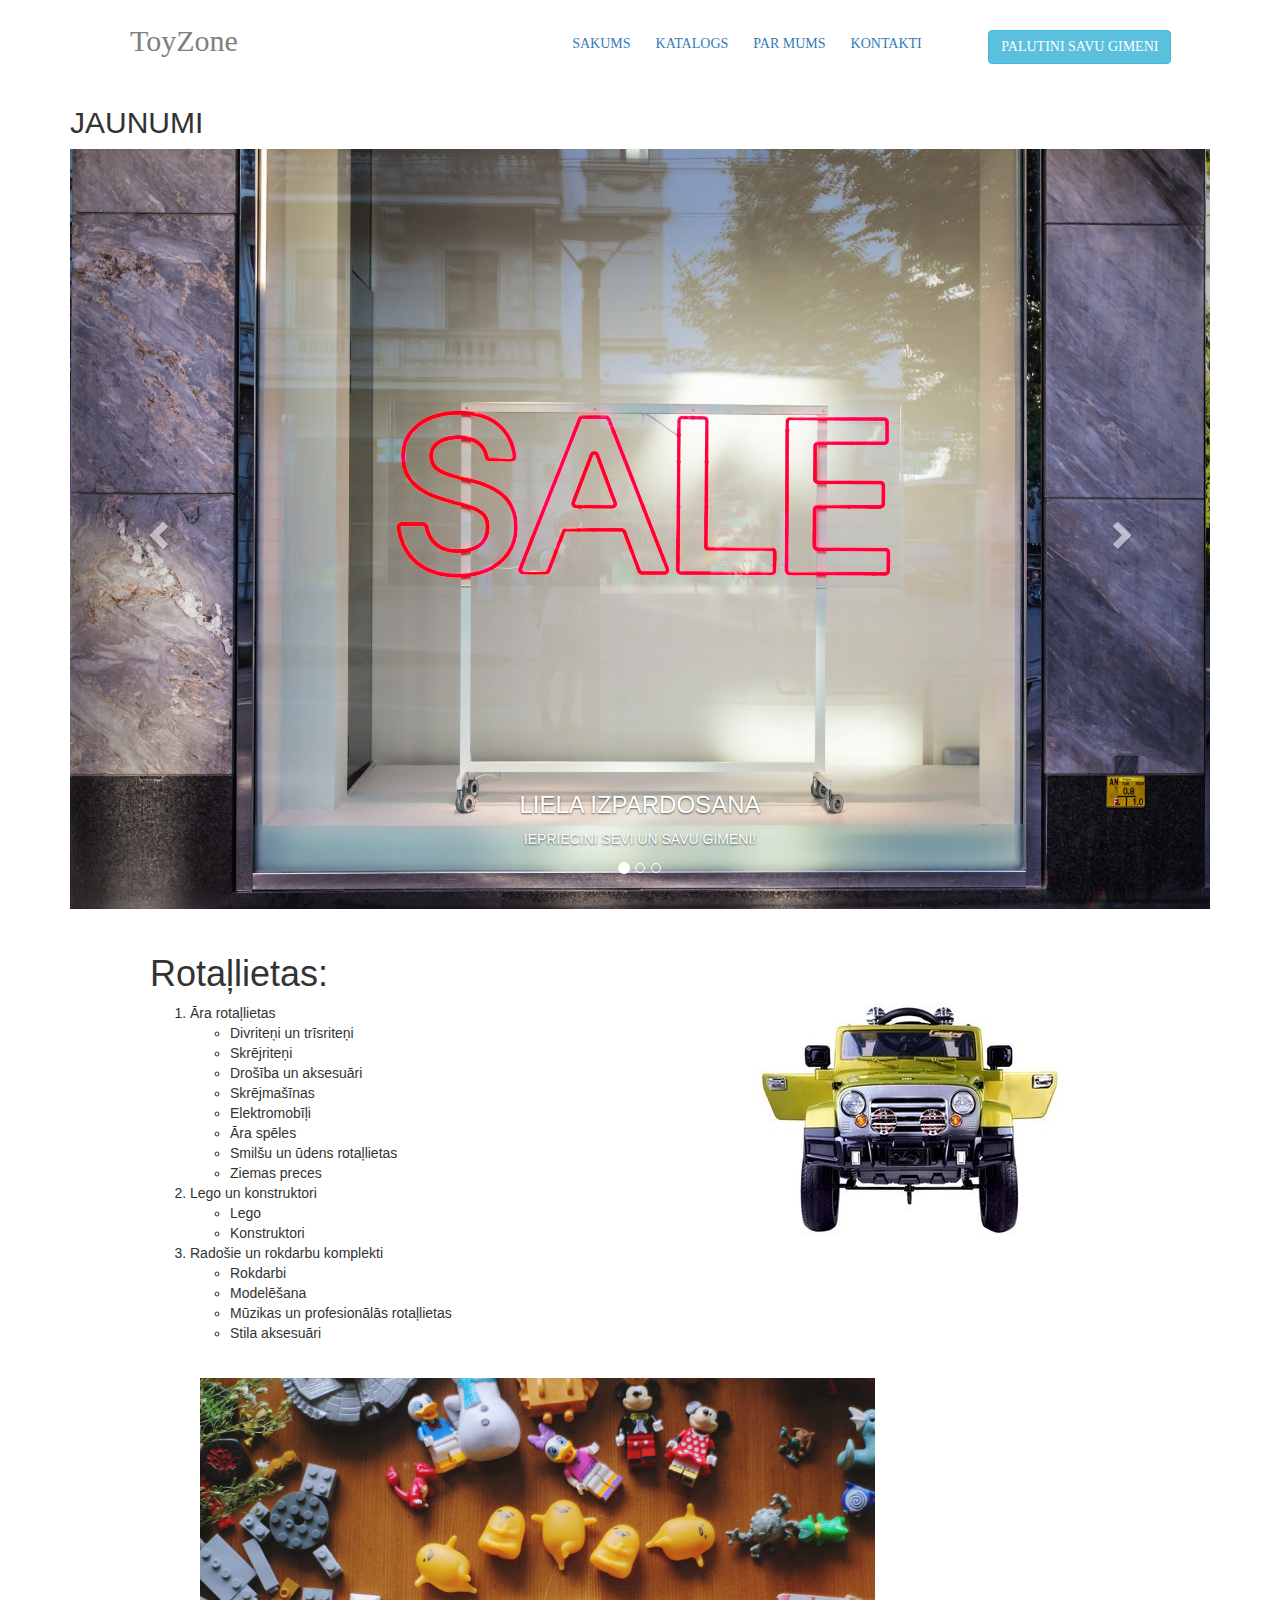
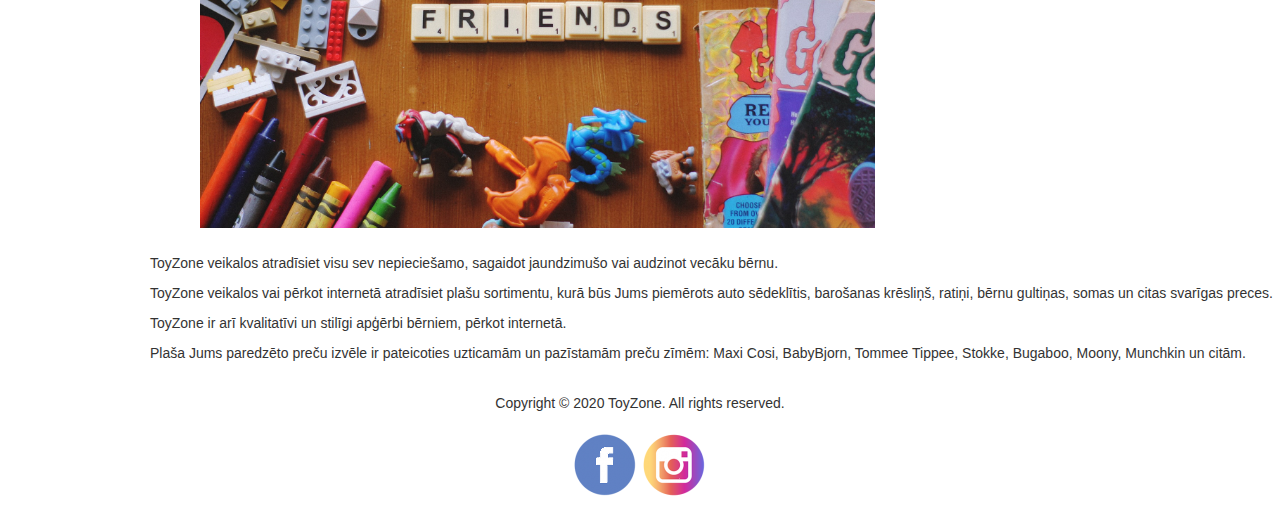
<file: index.html>
<!DOCTYPE html>
<html lang="en">
<head>
    <meta charset="UTF-8">
    <meta name="viewport" content="width=device-width, initial-scale=1.0">
    <meta http-equiv="X-UA-Compatible" content="ie=edge">
    <title>ToyZone interneta veikals</title>

    <link rel="stylesheet" href="https://maxcdn.bootstrapcdn.com/bootstrap/3.4.1/css/bootstrap.min.css">
    <link rel="stylesheet" href="./CSS/main.css">


</head>
<body>
    <div class="container-fluid">
        <div class="row" id="head">
            <div class="col-xs-5" float-left>
                <div id="company-name">ToyZone</div>
            </div>
            <div class="col-xs-5">
                <div class="btn-group" role="group" aria-label="Basic example">
                    <a class="btn btn-link" href="./index.html" role="button">SAKUMS</a>
                    <a class="btn btn-link" href="./katalogs.html" role="button">KATALOGS</a>
                    <a class="btn btn-link" href="./par_mums.html" role="button">PAR MUMS</a>
                    <a class="btn btn-link" href="./kontakti.html" role="button">KONTAKTI</a>
                </div>
            </div>
            <div class="col-xs-2">
                <div class="btn-group float-right" role="group" aria-label="Basic example">
                    <a href="./katalogs.html"><button type="button" class="btn btn-info">PALUTINI SAVU GIMENI</button></a>
                </div>

            </div>
        </div>
    </div>
    <!-- Carousel -->
    <div class="container">
            <h2>JAUNUMI</h2>
            <div id="myCarousel" class="carousel slide" data-ride="carousel">
              <!-- Indicators -->
              <ol class="carousel-indicators">
                <li data-target="#myCarousel" data-slide-to="0" class="active"></li>
                <li data-target="#myCarousel" data-slide-to="1"></li>
                <li data-target="#myCarousel" data-slide-to="2"></li>
              </ol>
          
              <!-- Wrapper for slides -->
              <div class="carousel-inner">
          
                <div class="item active">
                  <img src="./IMAGES/ad_1.jpg" alt="IZPARDOSANA" style="width:100%;">
                  <div class="carousel-caption">
                    <h3>LIELA IZPARDOSANA</h3>
                    <p>IEPRIECINI SEVI UN SAVU GIMENI!</p>
                  </div>
                </div>
          
                <div class="item">
                  <img src="./IMAGES/ad_2.jpg" alt="ZIEMASSVETKI" style="width:100%;">
                  <div class="carousel-caption">
                    <h3>DAUDZ LAIMES ZIEMASSVETKOS</h3>
                    <p>MILUS SVEICIENUS!</p>
                  </div>
                </div>
              
                <div class="item">
                  <img src="./IMAGES/ad_3.jpg" alt="LIELDIENAS" style="width:100%;">
                  <div class="carousel-caption">
                    <h3>LIELDIENU IZPARDOSANA</h3>
                    <p>ZAKIS IEPRIECINAS IKVIENU!</p>
                  </div>
                </div>
            
              </div>
          
              <!-- Left and right controls -->
              <a class="left carousel-control" href="#myCarousel" data-slide="prev">
                <span class="glyphicon glyphicon-chevron-left"></span>
                <span class="sr-only">Previous</span>
              </a>
              <a class="right carousel-control" href="#myCarousel" data-slide="next">
                <span class="glyphicon glyphicon-chevron-right"></span>
                <span class="sr-only">Next</span>
              </a>
            </div>
          </div>
          <div class="row" style="padding: 25px 0px 0px 150px">
            <div class="col-xs-12">
              <h1>Rotaļlietas:</h1>
              <img src="./IMAGES/auto.jpg" style="position: absolute; right: 20%; z-index: -1;" alt="Elektromašīna">
                <ol>
                    <li>Āra rotaļlietas</li>
                      <ul>
                        <li>Divriteņi un trīsriteņi</li>
                        <li>Skrējriteņi</li>
                        <li>Drošība un aksesuāri</li>
                        <li>Skrējmašīnas</li>
                        <li>Elektromobīļi</li>
                        <li>Āra spēles</li>
                        <li>Smilšu un ūdens rotaļlietas</li>
                        <li>Ziemas preces</li>
                      </ul> 
                    <li>Lego un konstruktori</li>
                      <ul>
                        <li>Lego</li>
                        <li>Konstruktori</li>
                      </ul>
                    <li>Radošie un rokdarbu komplekti</li>
                      <ul>
                        <li>Rokdarbi</li>
                        <li>Modelēšana</li>
                        <li>Mūzikas un profesionālās rotaļlietas</li>
                        <li>Stila aksesuāri</li>
                      </ul>
                  </ol> 
              <img src="./IMAGES/toys.jpg" style="height: 500px; position:relative; padding: 25px 0px 25px 50px;" alt="Rotaļlietas">
              <p>ToyZone veikalos atradīsiet visu sev nepieciešamo, sagaidot jaundzimušo vai audzinot vecāku bērnu.</p>
              <p>ToyZone veikalos vai pērkot internetā atradīsiet plašu sortimentu, kurā būs Jums piemērots auto sēdeklītis, barošanas krēsliņš, ratiņi, bērnu gultiņas, somas un citas svarīgas preces.</p>
              <p>ToyZone ir arī kvalitatīvi un stilīgi apģērbi bērniem, pērkot internetā.</p>
              <p>Plaša Jums paredzēto preču izvēle ir pateicoties uzticamām un pazīstamām preču zīmēm: Maxi Cosi, BabyBjorn, Tommee Tippee, Stokke, Bugaboo, Moony, Munchkin un citām.</p>

            </div>

          </div>
    <div class="row">
        <div class="col-xs-12"> 
            <footer>Copyright © 2020 ToyZone. All rights reserved.<br><br>
            <a href="https://www.facebook.com/ToyZoneZA/" target="_blank"><img src="./IMAGES/fb.png" alt="Facebook"></a>
            <a href="https://www.instagram.com/toyzoneofficial/?hl=en" target="_blank"><img src="./IMAGES/ig.png" alt="Instragram"></a>
            </footer>
        </div>
    </div>


    <script src="https://ajax.googleapis.com/ajax/libs/jquery/3.5.1/jquery.min.js"></script>
    <script src="https://maxcdn.bootstrapcdn.com/bootstrap/3.4.1/js/bootstrap.min.js"></script>

</body>
</html>
</file>
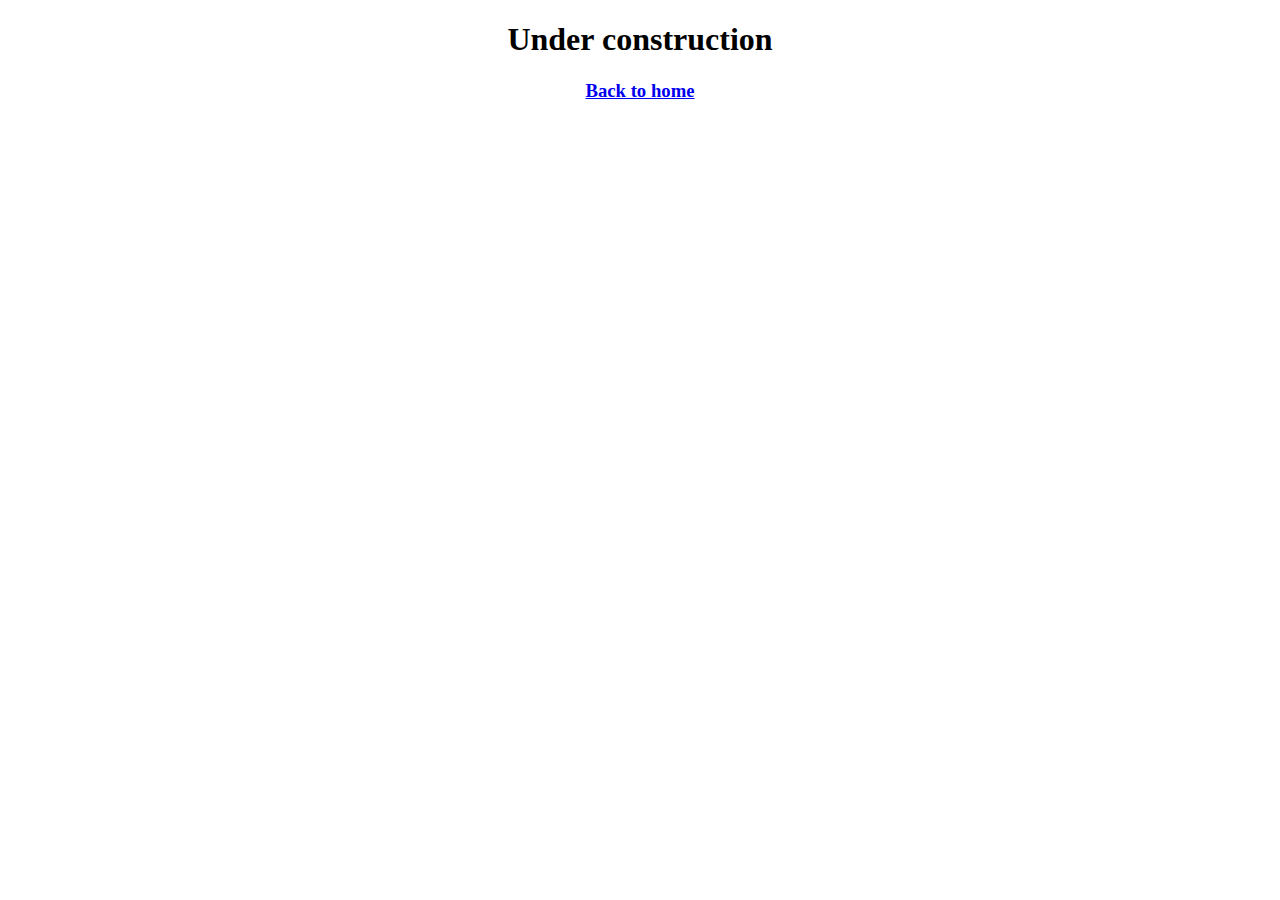
<file: katalogs.html>
<!DOCTYPE html>
<html lang="en">
<head>
    <meta charset="UTF-8">
    <meta name="viewport" content="width=device-width, initial-scale=1.0">
    <meta http-equiv="X-UA-Compatible" content="ie=edge">
    <title>Katalogs</title>
</head>
<body style="text-align:center">
    <h1>Under construction</h1>
    <a href="./index.html"><h3>Back to home</h3></a>
</body>
</html>
</file>
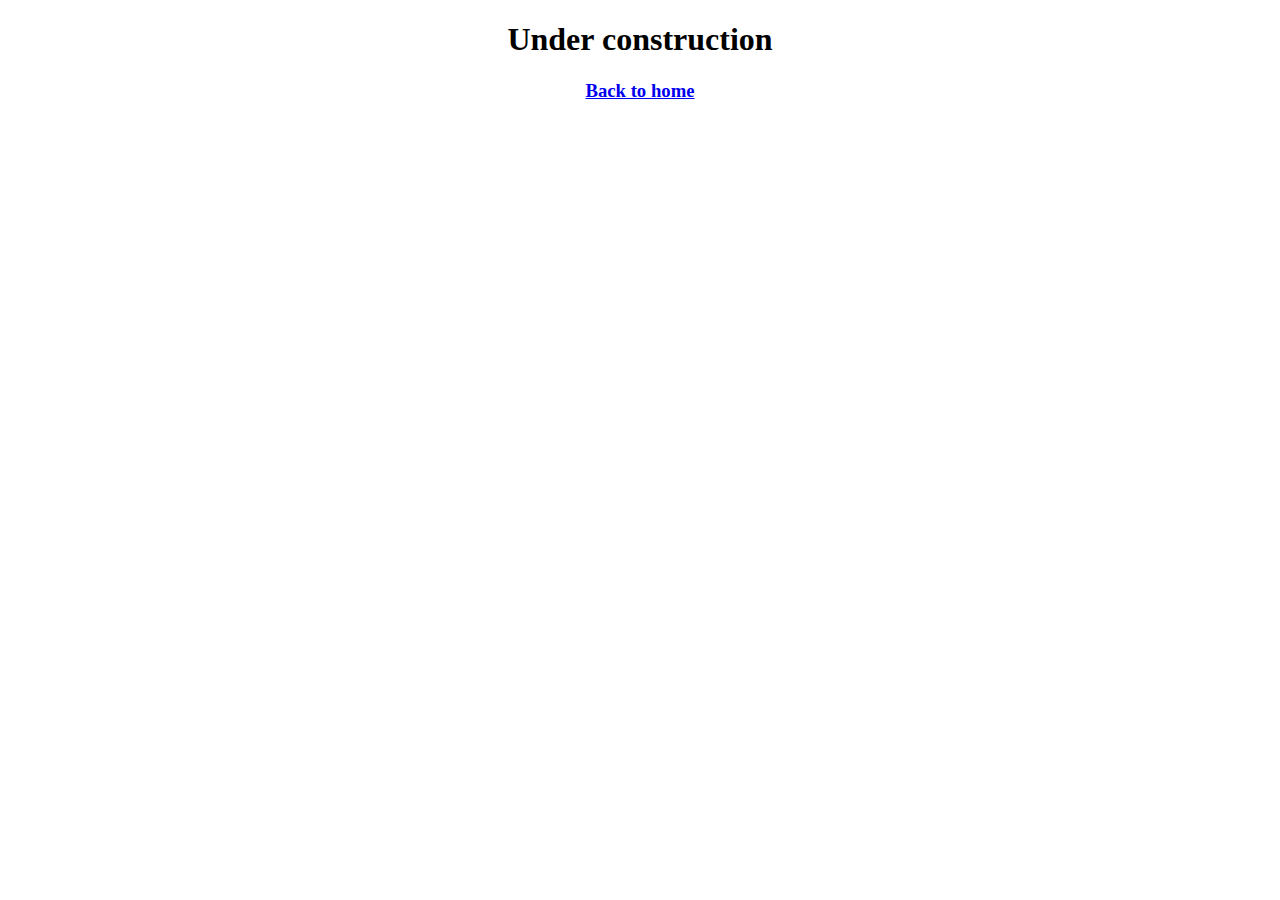
<file: kontakti.html>
<!DOCTYPE html>
<html lang="en">
<head>
    <meta charset="UTF-8">
    <meta name="viewport" content="width=device-width, initial-scale=1.0">
    <meta http-equiv="X-UA-Compatible" content="ie=edge">
    <title>Kontakti</title>
</head>
<body style="text-align:center">
    <h1>Under construction</h1>
    <a href="./index.html"><h3>Back to home</h3></a>
</body>
</html>
</file>
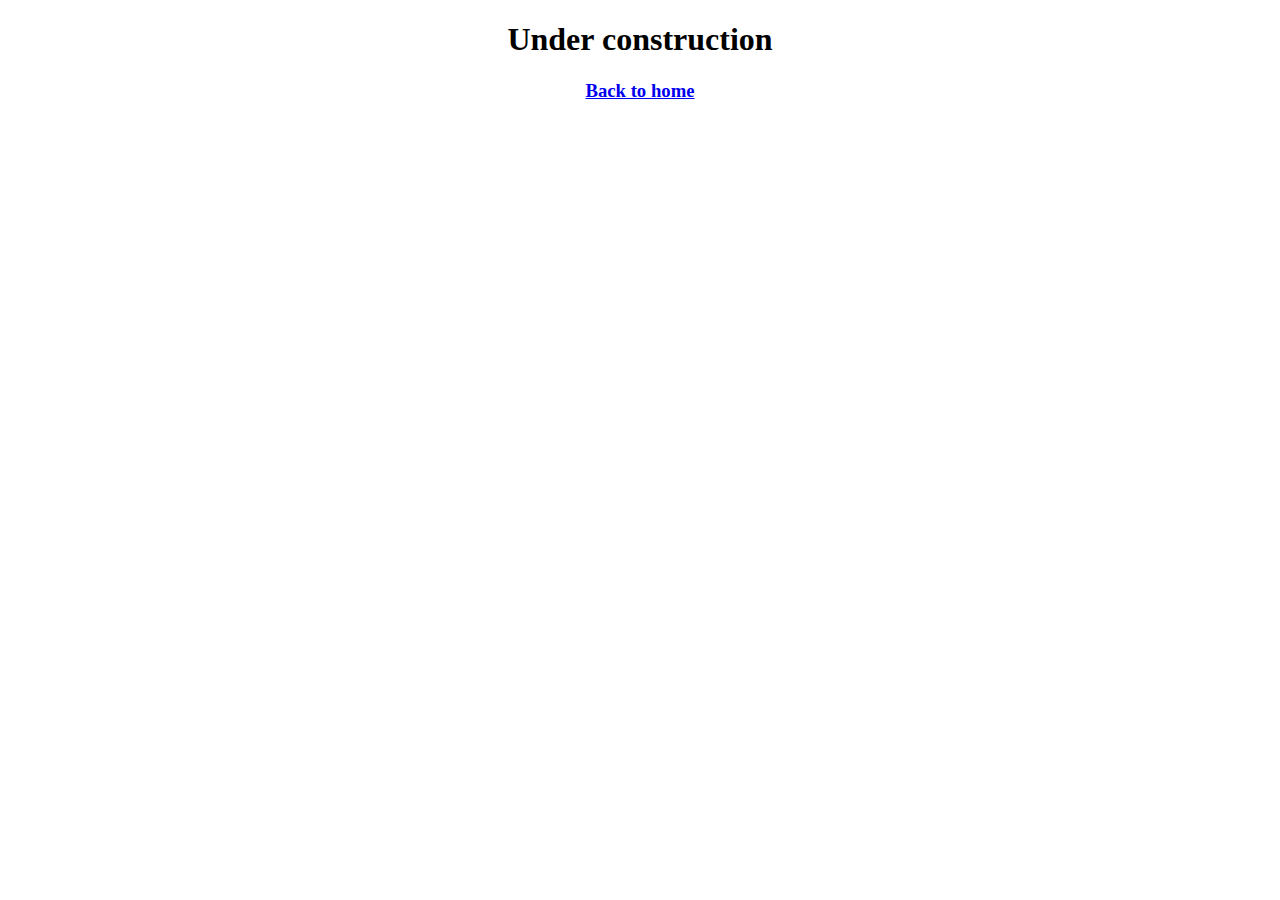
<file: par_mums.html>
<!DOCTYPE html>
<html lang="en">
<head>
    <meta charset="UTF-8">
    <meta name="viewport" content="width=device-width, initial-scale=1.0">
    <meta http-equiv="X-UA-Compatible" content="ie=edge">
    <title>Par mums</title>
</head>
<body style="text-align:center">
    <h1>Under construction</h1>
    <a href="./index.html"><h3>Back to home</h3></a>
</body>
</html>
</file>
<file: CSS/main.css>
#head{
    font-family: 'Times New Roman', Times, serif;
    color: grey;
    font-size: 30px;
    margin-left: 100px;
    margin-right: 120px;
    padding-top: 20px;
    padding-bottom: 20px;
}
footer {
    text-align: center;
    padding: 20px;
}
</file>
